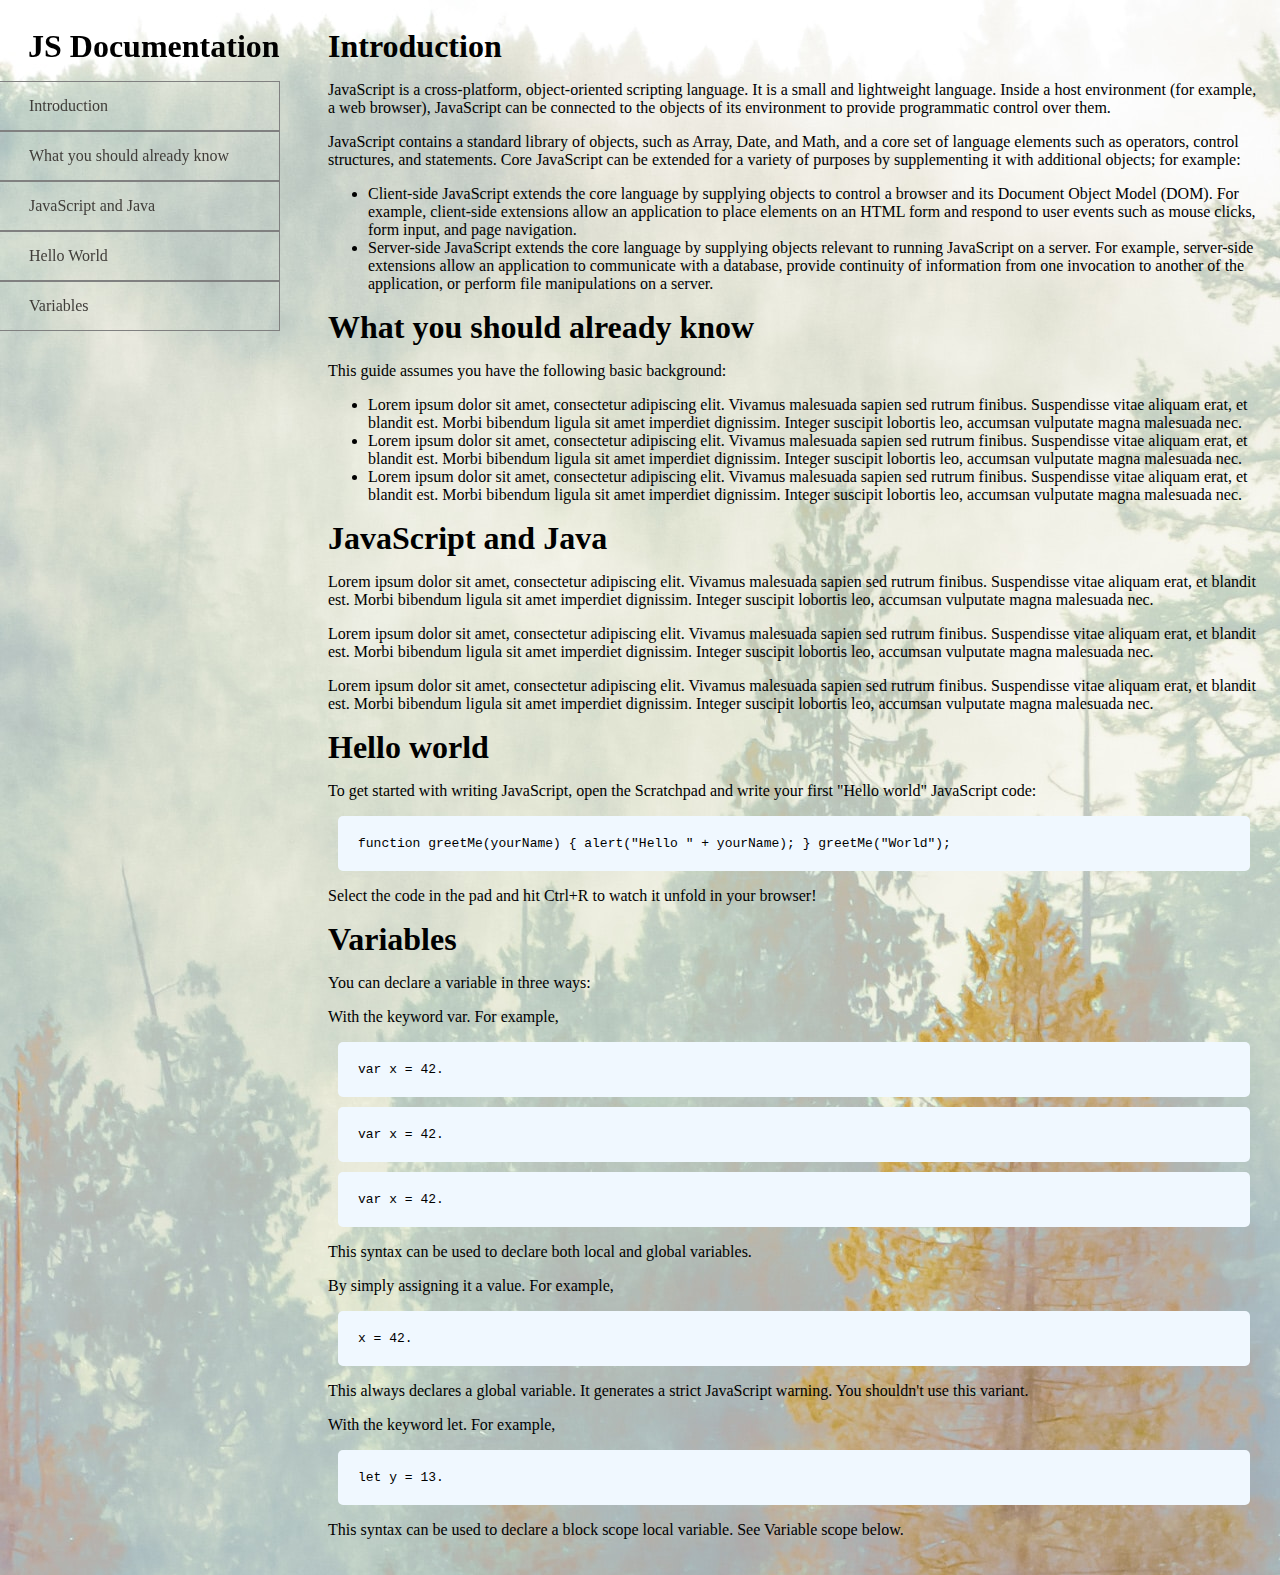
<file: js-doc.html>
<!DOCTYPE html>
<html lang="en">
  <head>
    <meta charset="UTF-8" />
    <meta name="viewport" content="width=device-width, initial-scale=1.0" />
    <link rel="stylesheet" href="js-doc.css" />
    <title>JS Documentation</title>
  </head>
  <body>
    <nav id="navbar">
      <header>JS Documentation</header>
      <ul>
        <li><a class="nav-link" href="#introduction">Introduction</a></li>
        <li>
          <a class="nav-link" href="#what_you_should_already_know"
            >What you should already know</a
          >
        </li>
        <li>
          <a class="nav-link" href="#javaScript_and_java"
            >JavaScript and Java</a
          >
        </li>
        <li><a class="nav-link" href="#hello_world">Hello World</a></li>
        <li><a class="nav-link" href="#variables">Variables</a></li>
      </ul>
    </nav>
    <main id="main-doc">
      <section class="main-section" id="introduction">
        <header>Introduction</header>
        <article>
          <p>
            JavaScript is a cross-platform, object-oriented scripting language.
            It is a small and lightweight language. Inside a host environment
            (for example, a web browser), JavaScript can be connected to the
            objects of its environment to provide programmatic control over
            them.
          </p>
          <p>
            JavaScript contains a standard library of objects, such as Array,
            Date, and Math, and a core set of language elements such as
            operators, control structures, and statements. Core JavaScript can
            be extended for a variety of purposes by supplementing it with
            additional objects; for example:
          </p>
          <ul>
            <li>
              Client-side JavaScript extends the core language by supplying
              objects to control a browser and its Document Object Model (DOM).
              For example, client-side extensions allow an application to place
              elements on an HTML form and respond to user events such as mouse
              clicks, form input, and page navigation.
            </li>
            <li>
              Server-side JavaScript extends the core language by supplying
              objects relevant to running JavaScript on a server. For example,
              server-side extensions allow an application to communicate with a
              database, provide continuity of information from one invocation to
              another of the application, or perform file manipulations on a
              server.
            </li>
          </ul>
        </article>
      </section>
      <section class="main-section" id="what_you_should_already_know">
        <header>What you should already know</header>
        <article>
          <p>This guide assumes you have the following basic background:</p>
          <ul>
            <li>
              Lorem ipsum dolor sit amet, consectetur adipiscing elit. Vivamus
              malesuada sapien sed rutrum finibus. Suspendisse vitae aliquam
              erat, et blandit est. Morbi bibendum ligula sit amet imperdiet
              dignissim. Integer suscipit lobortis leo, accumsan vulputate magna
              malesuada nec.
            </li>
            <li>
              Lorem ipsum dolor sit amet, consectetur adipiscing elit. Vivamus
              malesuada sapien sed rutrum finibus. Suspendisse vitae aliquam
              erat, et blandit est. Morbi bibendum ligula sit amet imperdiet
              dignissim. Integer suscipit lobortis leo, accumsan vulputate magna
              malesuada nec.
            </li>
            <li>
              Lorem ipsum dolor sit amet, consectetur adipiscing elit. Vivamus
              malesuada sapien sed rutrum finibus. Suspendisse vitae aliquam
              erat, et blandit est. Morbi bibendum ligula sit amet imperdiet
              dignissim. Integer suscipit lobortis leo, accumsan vulputate magna
              malesuada nec.
            </li>
          </ul>
        </article>
      </section>
      <section class="main-section" id="javaScript_and_java">
        <header>JavaScript and Java</header>
        <article>
          <p>
            Lorem ipsum dolor sit amet, consectetur adipiscing elit. Vivamus
            malesuada sapien sed rutrum finibus. Suspendisse vitae aliquam erat,
            et blandit est. Morbi bibendum ligula sit amet imperdiet dignissim.
            Integer suscipit lobortis leo, accumsan vulputate magna malesuada
            nec.
          </p>
          <p>
            Lorem ipsum dolor sit amet, consectetur adipiscing elit. Vivamus
            malesuada sapien sed rutrum finibus. Suspendisse vitae aliquam erat,
            et blandit est. Morbi bibendum ligula sit amet imperdiet dignissim.
            Integer suscipit lobortis leo, accumsan vulputate magna malesuada
            nec.
          </p>
          <p>
            Lorem ipsum dolor sit amet, consectetur adipiscing elit. Vivamus
            malesuada sapien sed rutrum finibus. Suspendisse vitae aliquam erat,
            et blandit est. Morbi bibendum ligula sit amet imperdiet dignissim.
            Integer suscipit lobortis leo, accumsan vulputate magna malesuada
            nec.
          </p>
        </article>
      </section>
      <section class="main-section" id="hello_world">
        <header>Hello world</header>
        <article>
          <p>
            To get started with writing JavaScript, open the Scratchpad and
            write your first "Hello world" JavaScript code:
          </p>
          <code>
            function greetMe(yourName) { alert("Hello " + yourName); }
            greetMe("World");
          </code>
          <p>
            Select the code in the pad and hit Ctrl+R to watch it unfold in your
            browser!
          </p>
        </article>
      </section>
      <section class="main-section" id="variables">
        <header>Variables</header>
        <article>
          <p>You can declare a variable in three ways:</p>
          <p>With the keyword var. For example,</p>
          <code> var x = 42. </code>
          <code> var x = 42. </code>
          <code> var x = 42. </code>
          <p>
            This syntax can be used to declare both local and global variables.
          </p>
          <p>By simply assigning it a value. For example,</p>
          <code> x = 42. </code>
          <p>
            This always declares a global variable. It generates a strict
            JavaScript warning. You shouldn't use this variant.
          </p>
          <p>With the keyword let. For example,</p>
          <code> let y = 13. </code>
          <p>
            This syntax can be used to declare a block scope local variable. See
            Variable scope below.
          </p>
        </article>
      </section>
    </main>
  </body>
</html>
</file>
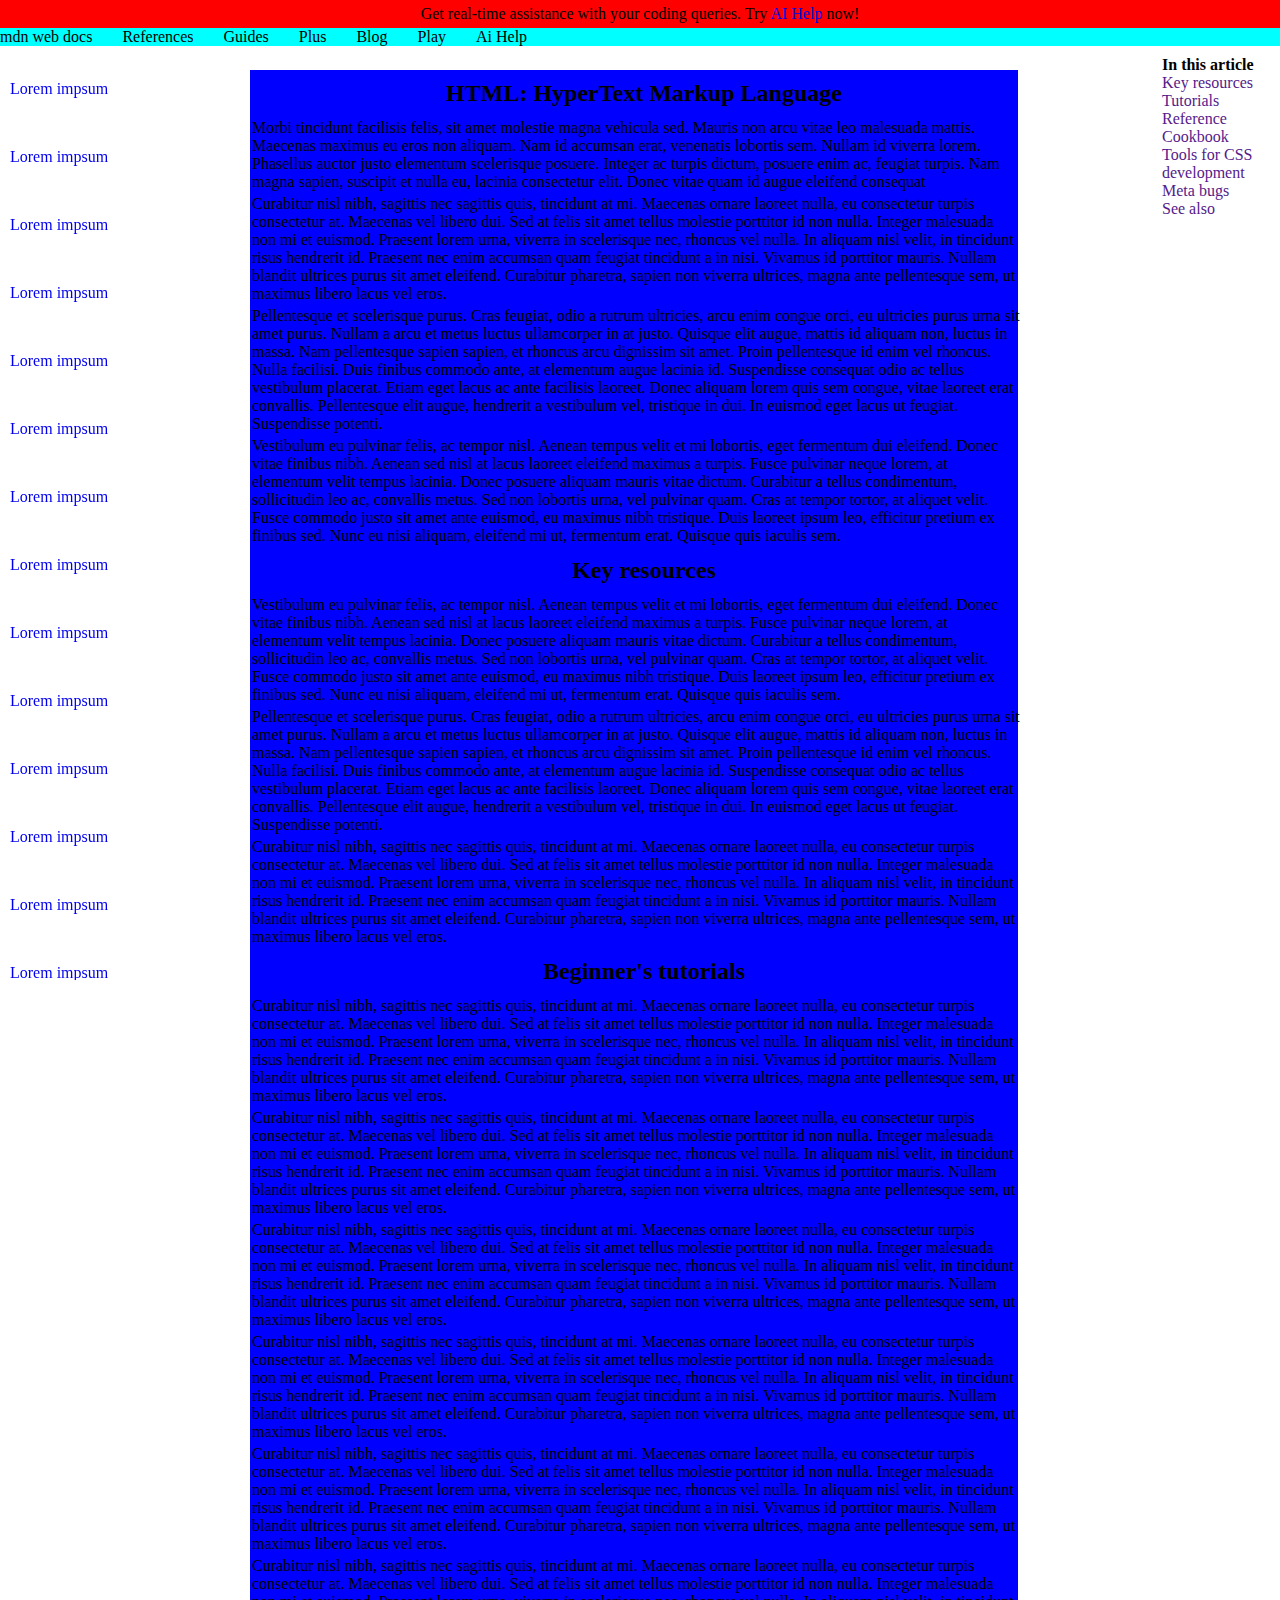
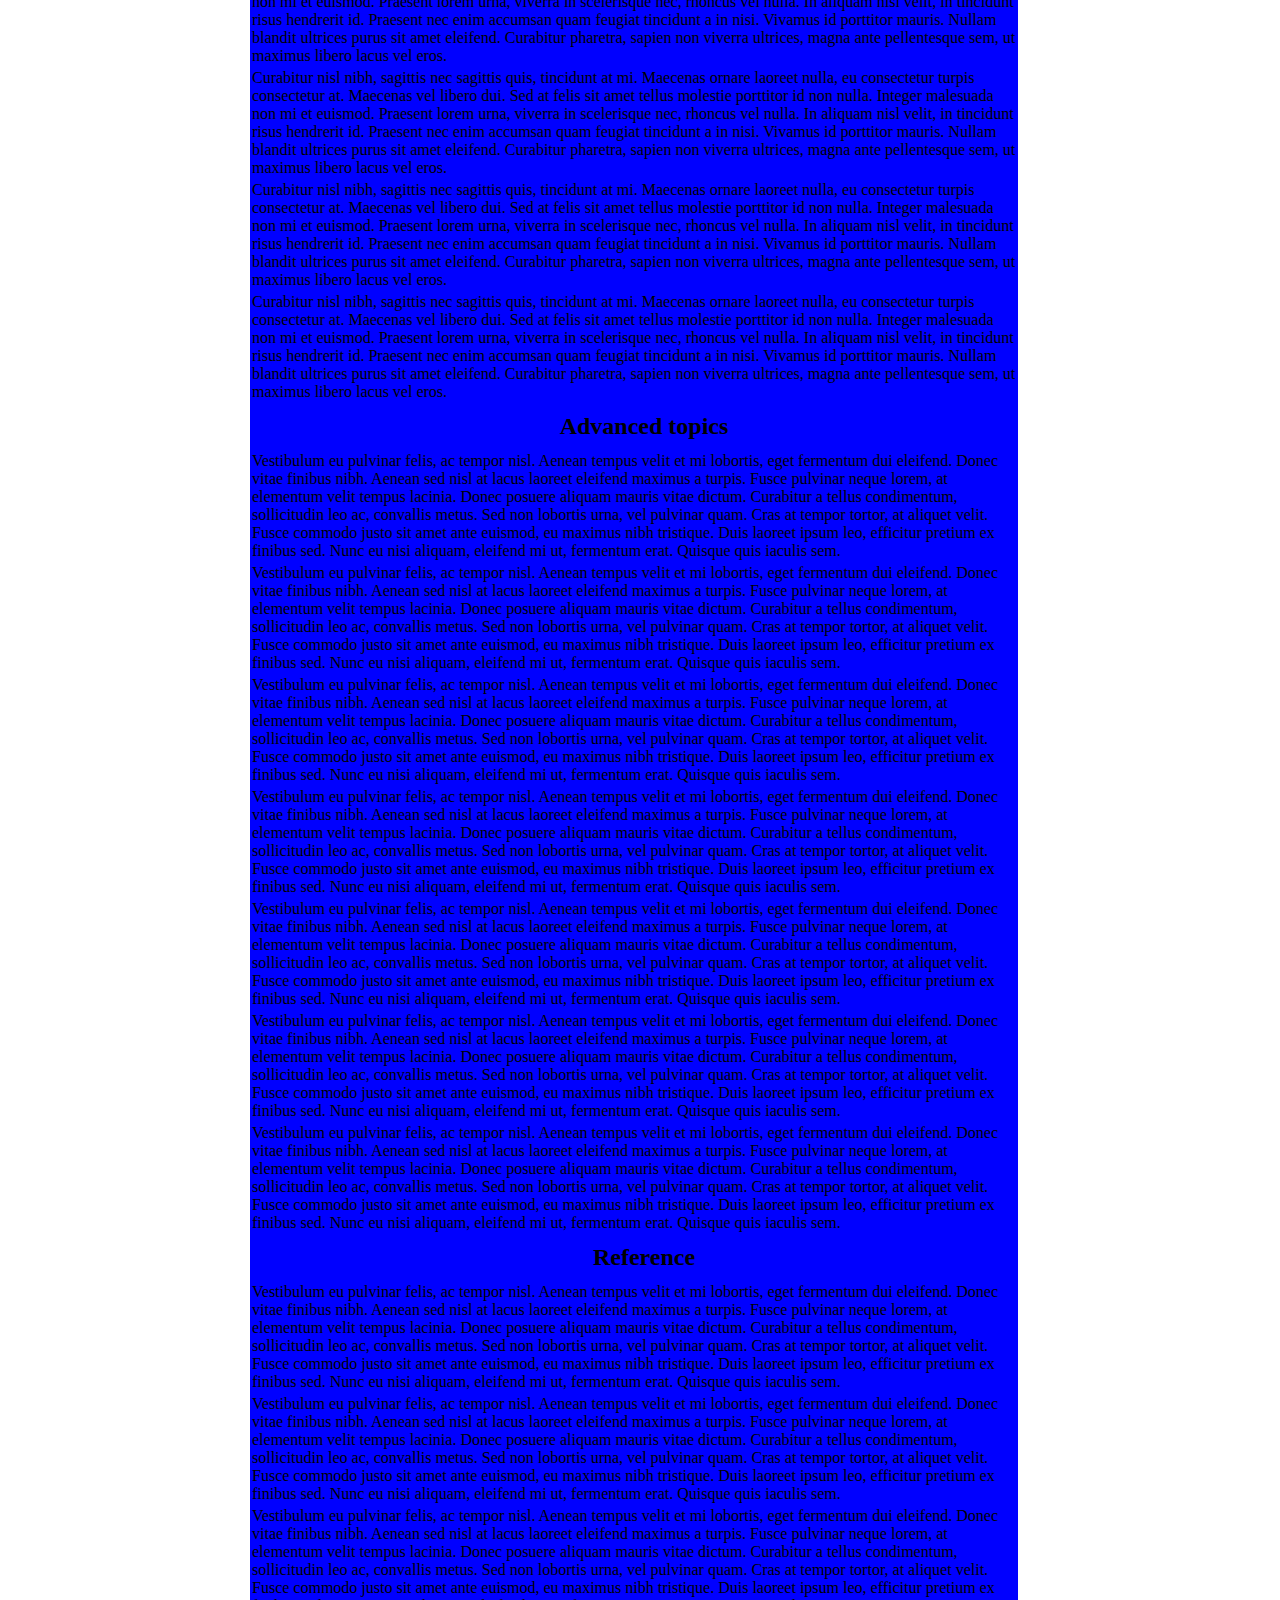
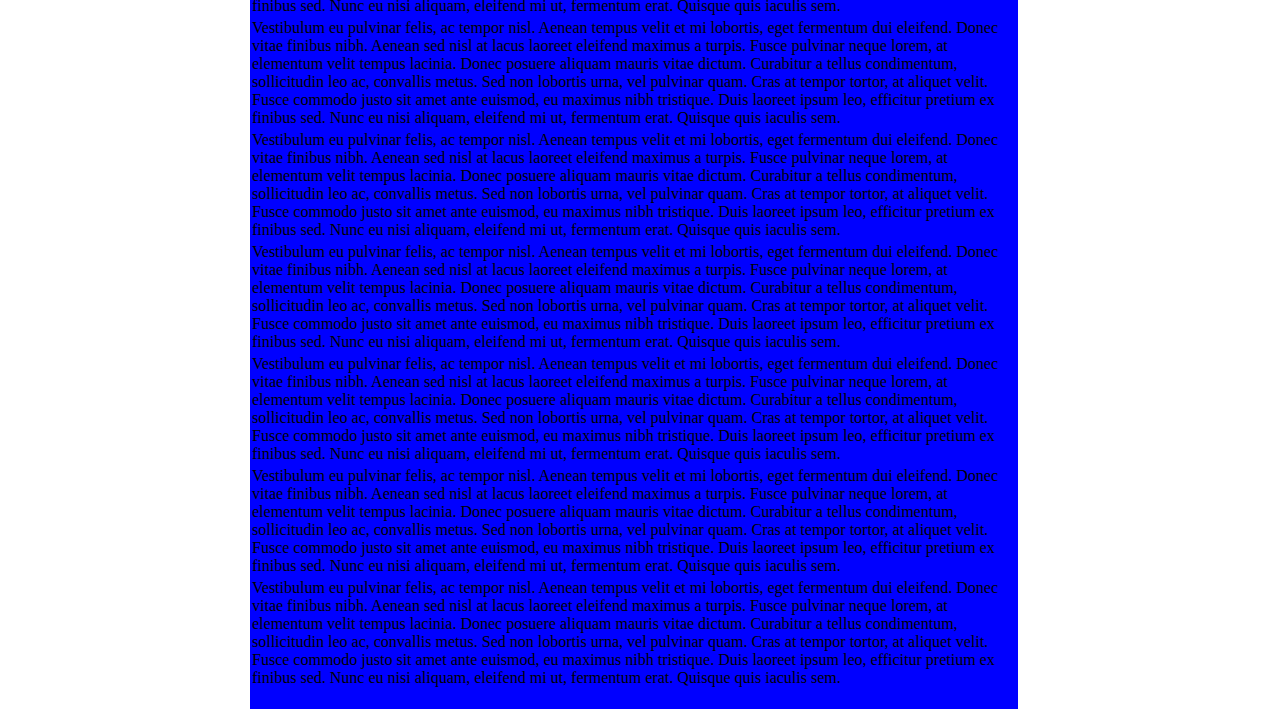
<file: lorem-clone.html>
<!DOCTYPE html>
<html lang="en">
  <head>
    <meta charset="UTF-8" />
    <meta name="viewport" content="width=device-width, initial-scale=1.0" />
    <link rel="stylesheet" href="lorem-clone.css" />
    <title>Lorem Clone</title>
  </head>
  <body>
    <!-- top container  -->

    <div class="document-top-container">
      <section class="top-container">
        <header class="top-container-header">
          Get real-time assistance with your coding queries. Try
          <a href="https://developer.mozilla.org/en-US/plus/ai-help">AI Help</a>
          now!
        </header>
      </section>
    </div>

    <!-- top nav -->
    <header>
      <nav class="main-nav">
        <div class="top-navigation-main">
          <ul>
            <li class="top-navigation-main-items">mdn web docs</li>
            <li class="top-navigation-main-items">References</li>
            <li class="top-navigation-main-items">Guides</li>
            <li class="top-navigation-main-items">Plus</li>
            <li class="top-navigation-main-items">Blog</li>
            <li class="top-navigation-main-items">Play</li>
            <li class="top-navigation-main-items">Ai Help</li>
          </ul>
        </div>
      </nav>
    </header>

    <!-- left nav bar -->
    <aside>
      <nav class="left-nav">
        <div class="left-nav-content">
          <ol>
            <li class="left-nav-main-items"><a href="#">Lorem impsum</a></li>
            <li class="left-nav-main-items"><a href="#">Lorem impsum</a></li>
            <li class="left-nav-main-items"><a href="#">Lorem impsum</a></li>
            <li class="left-nav-main-items"><a href="#">Lorem impsum</a></li>
            <li class="left-nav-main-items"><a href="#">Lorem impsum</a></li>
            <li class="left-nav-main-items"><a href="#">Lorem impsum</a></li>
            <li class="left-nav-main-items"><a href="#">Lorem impsum</a></li>
            <li class="left-nav-main-items"><a href="#">Lorem impsum</a></li>
            <li class="left-nav-main-items"><a href="#">Lorem impsum</a></li>
            <li class="left-nav-main-items"><a href="#">Lorem impsum</a></li>
            <li class="left-nav-main-items"><a href="#">Lorem impsum</a></li>
            <li class="left-nav-main-items"><a href="#">Lorem impsum</a></li>
            <li class="left-nav-main-items"><a href="#">Lorem impsum</a></li>
            <li class="left-nav-main-items"><a href="#">Lorem impsum</a></li>
            <li class="left-nav-main-items"><a href="#">Lorem impsum</a></li>
            <li class="left-nav-main-items"><a href="#">Lorem impsum</a></li>
            <li class="left-nav-main-items"><a href="#">Lorem impsum</a></li>
            <li class="left-nav-main-items"><a href="#">Lorem impsum</a></li>
            <li class="left-nav-main-items"><a href="#">Lorem impsum</a></li>
            <li class="left-nav-main-items"><a href="#">Lorem impsum</a></li>
            <li class="left-nav-main-items"><a href="#">Lorem impsum</a></li>
            <li class="left-nav-main-items"><a href="#">Lorem impsum</a></li>
            <li class="left-nav-main-items"><a href="#">Lorem impsum</a></li>
            <li class="left-nav-main-items"><a href="#">Lorem impsum</a></li>
            <li class="left-nav-main-items"><a href="#">Lorem impsum</a></li>
            <li class="left-nav-main-items"><a href="#">Lorem impsum</a></li>
            <li class="left-nav-main-items"><a href="#">Lorem impsum</a></li>
            <li class="left-nav-main-items"><a href="#">Lorem impsum</a></li>
            <li class="left-nav-main-items"><a href="#">Lorem impsum</a></li>
            <li class="left-nav-main-items"><a href="#">Lorem impsum</a></li>
            <li class="left-nav-main-items"><a href="#">Lorem impsum</a></li>
            <li class="left-nav-main-items"><a href="#">Lorem impsum</a></li>
            <li class="left-nav-main-items"><a href="#">Lorem impsum</a></li>
            <li class="left-nav-main-items"><a href="#">Lorem impsum</a></li>
            <li class="left-nav-main-items"><a href="#">Lorem impsum</a></li>
            <li class="left-nav-main-items"><a href="#">Lorem impsum</a></li>
          </ol>
        </div>
      </nav>
    </aside>

<!-- right-nav -->

<nav class="right-nav">
  <div class="right-nav-content">
    <header class="right-nav-header">
      <h4>In this article</h4>
    </header>
    <ol>
      <li class="right-nav-main-items"><a href="">Key resources</a></li>
      <li class="right-nav-main-items"><a href="">Tutorials</a></li>
      <li class="right-nav-main-items"><a href="">Reference</a></li>
      <li class="right-nav-main-items"><a href="">Cookbook</a></li>
      <li class="right-nav-main-items">
        <a href="">Tools for CSS development</a>
      </li>
      <li class="right-nav-main-items"><a href="">Meta bugs</a></li>
      <li class="right-nav-main-items"><a href="">See also</a></li>
    </ol>
  </div>
</nav>



    <!-- main content  -->
    <main id="main-doc-flex">
      <section class="main-section">
        <header>
          <h2>HTML: HyperText Markup Language</h2>
        </header>
        <p>
          Morbi tincidunt facilisis felis, sit amet molestie magna vehicula sed.
          Mauris non arcu vitae leo malesuada mattis. Maecenas maximus eu eros
          non aliquam. Nam id accumsan erat, venenatis lobortis sem. Nullam id
          viverra lorem. Phasellus auctor justo elementum scelerisque posuere.
          Integer ac turpis dictum, posuere enim ac, feugiat turpis. Nam magna
          sapien, suscipit et nulla eu, lacinia consectetur elit. Donec vitae
          quam id augue eleifend consequat
        </p>
        <p>
          Curabitur nisl nibh, sagittis nec sagittis quis, tincidunt at mi.
          Maecenas ornare laoreet nulla, eu consectetur turpis consectetur at.
          Maecenas vel libero dui. Sed at felis sit amet tellus molestie
          porttitor id non nulla. Integer malesuada non mi et euismod. Praesent
          lorem urna, viverra in scelerisque nec, rhoncus vel nulla. In aliquam
          nisl velit, in tincidunt risus hendrerit id. Praesent nec enim
          accumsan quam feugiat tincidunt a in nisi. Vivamus id porttitor
          mauris. Nullam blandit ultrices purus sit amet eleifend. Curabitur
          pharetra, sapien non viverra ultrices, magna ante pellentesque sem, ut
          maximus libero lacus vel eros.
        </p>
        <p>
          Pellentesque et scelerisque purus. Cras feugiat, odio a rutrum
          ultricies, arcu enim congue orci, eu ultricies purus urna sit amet
          purus. Nullam a arcu et metus luctus ullamcorper in at justo. Quisque
          elit augue, mattis id aliquam non, luctus in massa. Nam pellentesque
          sapien sapien, et rhoncus arcu dignissim sit amet. Proin pellentesque
          id enim vel rhoncus. Nulla facilisi. Duis finibus commodo ante, at
          elementum augue lacinia id. Suspendisse consequat odio ac tellus
          vestibulum placerat. Etiam eget lacus ac ante facilisis laoreet. Donec
          aliquam lorem quis sem congue, vitae laoreet erat convallis.
          Pellentesque elit augue, hendrerit a vestibulum vel, tristique in dui.
          In euismod eget lacus ut feugiat. Suspendisse potenti.
        </p>
        <p>
          Vestibulum eu pulvinar felis, ac tempor nisl. Aenean tempus velit et
          mi lobortis, eget fermentum dui eleifend. Donec vitae finibus nibh.
          Aenean sed nisl at lacus laoreet eleifend maximus a turpis. Fusce
          pulvinar neque lorem, at elementum velit tempus lacinia. Donec posuere
          aliquam mauris vitae dictum. Curabitur a tellus condimentum,
          sollicitudin leo ac, convallis metus. Sed non lobortis urna, vel
          pulvinar quam. Cras at tempor tortor, at aliquet velit. Fusce commodo
          justo sit amet ante euismod, eu maximus nibh tristique. Duis laoreet
          ipsum leo, efficitur pretium ex finibus sed. Nunc eu nisi aliquam,
          eleifend mi ut, fermentum erat. Quisque quis iaculis sem.
        </p>
      </section>
      <section class="main-section">
        <header>
          <h2>Key resources</h2>
        </header>
        <p>
          Vestibulum eu pulvinar felis, ac tempor nisl. Aenean tempus velit et
          mi lobortis, eget fermentum dui eleifend. Donec vitae finibus nibh.
          Aenean sed nisl at lacus laoreet eleifend maximus a turpis. Fusce
          pulvinar neque lorem, at elementum velit tempus lacinia. Donec posuere
          aliquam mauris vitae dictum. Curabitur a tellus condimentum,
          sollicitudin leo ac, convallis metus. Sed non lobortis urna, vel
          pulvinar quam. Cras at tempor tortor, at aliquet velit. Fusce commodo
          justo sit amet ante euismod, eu maximus nibh tristique. Duis laoreet
          ipsum leo, efficitur pretium ex finibus sed. Nunc eu nisi aliquam,
          eleifend mi ut, fermentum erat. Quisque quis iaculis sem.
        </p>
        <p>
          Pellentesque et scelerisque purus. Cras feugiat, odio a rutrum
          ultricies, arcu enim congue orci, eu ultricies purus urna sit amet
          purus. Nullam a arcu et metus luctus ullamcorper in at justo. Quisque
          elit augue, mattis id aliquam non, luctus in massa. Nam pellentesque
          sapien sapien, et rhoncus arcu dignissim sit amet. Proin pellentesque
          id enim vel rhoncus. Nulla facilisi. Duis finibus commodo ante, at
          elementum augue lacinia id. Suspendisse consequat odio ac tellus
          vestibulum placerat. Etiam eget lacus ac ante facilisis laoreet. Donec
          aliquam lorem quis sem congue, vitae laoreet erat convallis.
          Pellentesque elit augue, hendrerit a vestibulum vel, tristique in dui.
          In euismod eget lacus ut feugiat. Suspendisse potenti.
        </p>
        <p>
          Curabitur nisl nibh, sagittis nec sagittis quis, tincidunt at mi.
          Maecenas ornare laoreet nulla, eu consectetur turpis consectetur at.
          Maecenas vel libero dui. Sed at felis sit amet tellus molestie
          porttitor id non nulla. Integer malesuada non mi et euismod. Praesent
          lorem urna, viverra in scelerisque nec, rhoncus vel nulla. In aliquam
          nisl velit, in tincidunt risus hendrerit id. Praesent nec enim
          accumsan quam feugiat tincidunt a in nisi. Vivamus id porttitor
          mauris. Nullam blandit ultrices purus sit amet eleifend. Curabitur
          pharetra, sapien non viverra ultrices, magna ante pellentesque sem, ut
          maximus libero lacus vel eros.
        </p>
      </section>
      <section class="main-section">
        <header>
          <h2>Beginner's tutorials</h2>
        </header>
        <p>
          Curabitur nisl nibh, sagittis nec sagittis quis, tincidunt at mi.
          Maecenas ornare laoreet nulla, eu consectetur turpis consectetur at.
          Maecenas vel libero dui. Sed at felis sit amet tellus molestie
          porttitor id non nulla. Integer malesuada non mi et euismod. Praesent
          lorem urna, viverra in scelerisque nec, rhoncus vel nulla. In aliquam
          nisl velit, in tincidunt risus hendrerit id. Praesent nec enim
          accumsan quam feugiat tincidunt a in nisi. Vivamus id porttitor
          mauris. Nullam blandit ultrices purus sit amet eleifend. Curabitur
          pharetra, sapien non viverra ultrices, magna ante pellentesque sem, ut
          maximus libero lacus vel eros.
        </p>
        <p>
          Curabitur nisl nibh, sagittis nec sagittis quis, tincidunt at mi.
          Maecenas ornare laoreet nulla, eu consectetur turpis consectetur at.
          Maecenas vel libero dui. Sed at felis sit amet tellus molestie
          porttitor id non nulla. Integer malesuada non mi et euismod. Praesent
          lorem urna, viverra in scelerisque nec, rhoncus vel nulla. In aliquam
          nisl velit, in tincidunt risus hendrerit id. Praesent nec enim
          accumsan quam feugiat tincidunt a in nisi. Vivamus id porttitor
          mauris. Nullam blandit ultrices purus sit amet eleifend. Curabitur
          pharetra, sapien non viverra ultrices, magna ante pellentesque sem, ut
          maximus libero lacus vel eros.
        </p>
        <p>
          Curabitur nisl nibh, sagittis nec sagittis quis, tincidunt at mi.
          Maecenas ornare laoreet nulla, eu consectetur turpis consectetur at.
          Maecenas vel libero dui. Sed at felis sit amet tellus molestie
          porttitor id non nulla. Integer malesuada non mi et euismod. Praesent
          lorem urna, viverra in scelerisque nec, rhoncus vel nulla. In aliquam
          nisl velit, in tincidunt risus hendrerit id. Praesent nec enim
          accumsan quam feugiat tincidunt a in nisi. Vivamus id porttitor
          mauris. Nullam blandit ultrices purus sit amet eleifend. Curabitur
          pharetra, sapien non viverra ultrices, magna ante pellentesque sem, ut
          maximus libero lacus vel eros.
        </p>
        <p>
          Curabitur nisl nibh, sagittis nec sagittis quis, tincidunt at mi.
          Maecenas ornare laoreet nulla, eu consectetur turpis consectetur at.
          Maecenas vel libero dui. Sed at felis sit amet tellus molestie
          porttitor id non nulla. Integer malesuada non mi et euismod. Praesent
          lorem urna, viverra in scelerisque nec, rhoncus vel nulla. In aliquam
          nisl velit, in tincidunt risus hendrerit id. Praesent nec enim
          accumsan quam feugiat tincidunt a in nisi. Vivamus id porttitor
          mauris. Nullam blandit ultrices purus sit amet eleifend. Curabitur
          pharetra, sapien non viverra ultrices, magna ante pellentesque sem, ut
          maximus libero lacus vel eros.
        </p>
        <p>
          Curabitur nisl nibh, sagittis nec sagittis quis, tincidunt at mi.
          Maecenas ornare laoreet nulla, eu consectetur turpis consectetur at.
          Maecenas vel libero dui. Sed at felis sit amet tellus molestie
          porttitor id non nulla. Integer malesuada non mi et euismod. Praesent
          lorem urna, viverra in scelerisque nec, rhoncus vel nulla. In aliquam
          nisl velit, in tincidunt risus hendrerit id. Praesent nec enim
          accumsan quam feugiat tincidunt a in nisi. Vivamus id porttitor
          mauris. Nullam blandit ultrices purus sit amet eleifend. Curabitur
          pharetra, sapien non viverra ultrices, magna ante pellentesque sem, ut
          maximus libero lacus vel eros.
        </p>
        <p>
          Curabitur nisl nibh, sagittis nec sagittis quis, tincidunt at mi.
          Maecenas ornare laoreet nulla, eu consectetur turpis consectetur at.
          Maecenas vel libero dui. Sed at felis sit amet tellus molestie
          porttitor id non nulla. Integer malesuada non mi et euismod. Praesent
          lorem urna, viverra in scelerisque nec, rhoncus vel nulla. In aliquam
          nisl velit, in tincidunt risus hendrerit id. Praesent nec enim
          accumsan quam feugiat tincidunt a in nisi. Vivamus id porttitor
          mauris. Nullam blandit ultrices purus sit amet eleifend. Curabitur
          pharetra, sapien non viverra ultrices, magna ante pellentesque sem, ut
          maximus libero lacus vel eros.
        </p>
        <p>
          Curabitur nisl nibh, sagittis nec sagittis quis, tincidunt at mi.
          Maecenas ornare laoreet nulla, eu consectetur turpis consectetur at.
          Maecenas vel libero dui. Sed at felis sit amet tellus molestie
          porttitor id non nulla. Integer malesuada non mi et euismod. Praesent
          lorem urna, viverra in scelerisque nec, rhoncus vel nulla. In aliquam
          nisl velit, in tincidunt risus hendrerit id. Praesent nec enim
          accumsan quam feugiat tincidunt a in nisi. Vivamus id porttitor
          mauris. Nullam blandit ultrices purus sit amet eleifend. Curabitur
          pharetra, sapien non viverra ultrices, magna ante pellentesque sem, ut
          maximus libero lacus vel eros.
        </p>
        <p>
          Curabitur nisl nibh, sagittis nec sagittis quis, tincidunt at mi.
          Maecenas ornare laoreet nulla, eu consectetur turpis consectetur at.
          Maecenas vel libero dui. Sed at felis sit amet tellus molestie
          porttitor id non nulla. Integer malesuada non mi et euismod. Praesent
          lorem urna, viverra in scelerisque nec, rhoncus vel nulla. In aliquam
          nisl velit, in tincidunt risus hendrerit id. Praesent nec enim
          accumsan quam feugiat tincidunt a in nisi. Vivamus id porttitor
          mauris. Nullam blandit ultrices purus sit amet eleifend. Curabitur
          pharetra, sapien non viverra ultrices, magna ante pellentesque sem, ut
          maximus libero lacus vel eros.
        </p>
        <p>
          Curabitur nisl nibh, sagittis nec sagittis quis, tincidunt at mi.
          Maecenas ornare laoreet nulla, eu consectetur turpis consectetur at.
          Maecenas vel libero dui. Sed at felis sit amet tellus molestie
          porttitor id non nulla. Integer malesuada non mi et euismod. Praesent
          lorem urna, viverra in scelerisque nec, rhoncus vel nulla. In aliquam
          nisl velit, in tincidunt risus hendrerit id. Praesent nec enim
          accumsan quam feugiat tincidunt a in nisi. Vivamus id porttitor
          mauris. Nullam blandit ultrices purus sit amet eleifend. Curabitur
          pharetra, sapien non viverra ultrices, magna ante pellentesque sem, ut
          maximus libero lacus vel eros.
        </p>
      </section>
      <section class="main-section">
        <header>
          <h2>Advanced topics</h2>
        </header>
        <p>
          Vestibulum eu pulvinar felis, ac tempor nisl. Aenean tempus velit et
          mi lobortis, eget fermentum dui eleifend. Donec vitae finibus nibh.
          Aenean sed nisl at lacus laoreet eleifend maximus a turpis. Fusce
          pulvinar neque lorem, at elementum velit tempus lacinia. Donec posuere
          aliquam mauris vitae dictum. Curabitur a tellus condimentum,
          sollicitudin leo ac, convallis metus. Sed non lobortis urna, vel
          pulvinar quam. Cras at tempor tortor, at aliquet velit. Fusce commodo
          justo sit amet ante euismod, eu maximus nibh tristique. Duis laoreet
          ipsum leo, efficitur pretium ex finibus sed. Nunc eu nisi aliquam,
          eleifend mi ut, fermentum erat. Quisque quis iaculis sem.
        </p>
        <p>
          Vestibulum eu pulvinar felis, ac tempor nisl. Aenean tempus velit et
          mi lobortis, eget fermentum dui eleifend. Donec vitae finibus nibh.
          Aenean sed nisl at lacus laoreet eleifend maximus a turpis. Fusce
          pulvinar neque lorem, at elementum velit tempus lacinia. Donec posuere
          aliquam mauris vitae dictum. Curabitur a tellus condimentum,
          sollicitudin leo ac, convallis metus. Sed non lobortis urna, vel
          pulvinar quam. Cras at tempor tortor, at aliquet velit. Fusce commodo
          justo sit amet ante euismod, eu maximus nibh tristique. Duis laoreet
          ipsum leo, efficitur pretium ex finibus sed. Nunc eu nisi aliquam,
          eleifend mi ut, fermentum erat. Quisque quis iaculis sem.
        </p>
        <p>
          Vestibulum eu pulvinar felis, ac tempor nisl. Aenean tempus velit et
          mi lobortis, eget fermentum dui eleifend. Donec vitae finibus nibh.
          Aenean sed nisl at lacus laoreet eleifend maximus a turpis. Fusce
          pulvinar neque lorem, at elementum velit tempus lacinia. Donec posuere
          aliquam mauris vitae dictum. Curabitur a tellus condimentum,
          sollicitudin leo ac, convallis metus. Sed non lobortis urna, vel
          pulvinar quam. Cras at tempor tortor, at aliquet velit. Fusce commodo
          justo sit amet ante euismod, eu maximus nibh tristique. Duis laoreet
          ipsum leo, efficitur pretium ex finibus sed. Nunc eu nisi aliquam,
          eleifend mi ut, fermentum erat. Quisque quis iaculis sem.
        </p>
        <p>
          Vestibulum eu pulvinar felis, ac tempor nisl. Aenean tempus velit et
          mi lobortis, eget fermentum dui eleifend. Donec vitae finibus nibh.
          Aenean sed nisl at lacus laoreet eleifend maximus a turpis. Fusce
          pulvinar neque lorem, at elementum velit tempus lacinia. Donec posuere
          aliquam mauris vitae dictum. Curabitur a tellus condimentum,
          sollicitudin leo ac, convallis metus. Sed non lobortis urna, vel
          pulvinar quam. Cras at tempor tortor, at aliquet velit. Fusce commodo
          justo sit amet ante euismod, eu maximus nibh tristique. Duis laoreet
          ipsum leo, efficitur pretium ex finibus sed. Nunc eu nisi aliquam,
          eleifend mi ut, fermentum erat. Quisque quis iaculis sem.
        </p>
        <p>
          Vestibulum eu pulvinar felis, ac tempor nisl. Aenean tempus velit et
          mi lobortis, eget fermentum dui eleifend. Donec vitae finibus nibh.
          Aenean sed nisl at lacus laoreet eleifend maximus a turpis. Fusce
          pulvinar neque lorem, at elementum velit tempus lacinia. Donec posuere
          aliquam mauris vitae dictum. Curabitur a tellus condimentum,
          sollicitudin leo ac, convallis metus. Sed non lobortis urna, vel
          pulvinar quam. Cras at tempor tortor, at aliquet velit. Fusce commodo
          justo sit amet ante euismod, eu maximus nibh tristique. Duis laoreet
          ipsum leo, efficitur pretium ex finibus sed. Nunc eu nisi aliquam,
          eleifend mi ut, fermentum erat. Quisque quis iaculis sem.
        </p>
        <p>
          Vestibulum eu pulvinar felis, ac tempor nisl. Aenean tempus velit et
          mi lobortis, eget fermentum dui eleifend. Donec vitae finibus nibh.
          Aenean sed nisl at lacus laoreet eleifend maximus a turpis. Fusce
          pulvinar neque lorem, at elementum velit tempus lacinia. Donec posuere
          aliquam mauris vitae dictum. Curabitur a tellus condimentum,
          sollicitudin leo ac, convallis metus. Sed non lobortis urna, vel
          pulvinar quam. Cras at tempor tortor, at aliquet velit. Fusce commodo
          justo sit amet ante euismod, eu maximus nibh tristique. Duis laoreet
          ipsum leo, efficitur pretium ex finibus sed. Nunc eu nisi aliquam,
          eleifend mi ut, fermentum erat. Quisque quis iaculis sem.
        </p>
        <p>
          Vestibulum eu pulvinar felis, ac tempor nisl. Aenean tempus velit et
          mi lobortis, eget fermentum dui eleifend. Donec vitae finibus nibh.
          Aenean sed nisl at lacus laoreet eleifend maximus a turpis. Fusce
          pulvinar neque lorem, at elementum velit tempus lacinia. Donec posuere
          aliquam mauris vitae dictum. Curabitur a tellus condimentum,
          sollicitudin leo ac, convallis metus. Sed non lobortis urna, vel
          pulvinar quam. Cras at tempor tortor, at aliquet velit. Fusce commodo
          justo sit amet ante euismod, eu maximus nibh tristique. Duis laoreet
          ipsum leo, efficitur pretium ex finibus sed. Nunc eu nisi aliquam,
          eleifend mi ut, fermentum erat. Quisque quis iaculis sem.
        </p>
      </section>
      <section class="main-section">
        <header>
          <h2>Reference</h2>
        </header>
        <p>
          Vestibulum eu pulvinar felis, ac tempor nisl. Aenean tempus velit et
          mi lobortis, eget fermentum dui eleifend. Donec vitae finibus nibh.
          Aenean sed nisl at lacus laoreet eleifend maximus a turpis. Fusce
          pulvinar neque lorem, at elementum velit tempus lacinia. Donec posuere
          aliquam mauris vitae dictum. Curabitur a tellus condimentum,
          sollicitudin leo ac, convallis metus. Sed non lobortis urna, vel
          pulvinar quam. Cras at tempor tortor, at aliquet velit. Fusce commodo
          justo sit amet ante euismod, eu maximus nibh tristique. Duis laoreet
          ipsum leo, efficitur pretium ex finibus sed. Nunc eu nisi aliquam,
          eleifend mi ut, fermentum erat. Quisque quis iaculis sem.
        </p>
        <p>
          Vestibulum eu pulvinar felis, ac tempor nisl. Aenean tempus velit et
          mi lobortis, eget fermentum dui eleifend. Donec vitae finibus nibh.
          Aenean sed nisl at lacus laoreet eleifend maximus a turpis. Fusce
          pulvinar neque lorem, at elementum velit tempus lacinia. Donec posuere
          aliquam mauris vitae dictum. Curabitur a tellus condimentum,
          sollicitudin leo ac, convallis metus. Sed non lobortis urna, vel
          pulvinar quam. Cras at tempor tortor, at aliquet velit. Fusce commodo
          justo sit amet ante euismod, eu maximus nibh tristique. Duis laoreet
          ipsum leo, efficitur pretium ex finibus sed. Nunc eu nisi aliquam,
          eleifend mi ut, fermentum erat. Quisque quis iaculis sem.
        </p>
        <p>
          Vestibulum eu pulvinar felis, ac tempor nisl. Aenean tempus velit et
          mi lobortis, eget fermentum dui eleifend. Donec vitae finibus nibh.
          Aenean sed nisl at lacus laoreet eleifend maximus a turpis. Fusce
          pulvinar neque lorem, at elementum velit tempus lacinia. Donec posuere
          aliquam mauris vitae dictum. Curabitur a tellus condimentum,
          sollicitudin leo ac, convallis metus. Sed non lobortis urna, vel
          pulvinar quam. Cras at tempor tortor, at aliquet velit. Fusce commodo
          justo sit amet ante euismod, eu maximus nibh tristique. Duis laoreet
          ipsum leo, efficitur pretium ex finibus sed. Nunc eu nisi aliquam,
          eleifend mi ut, fermentum erat. Quisque quis iaculis sem.
        </p>
        <p>
          Vestibulum eu pulvinar felis, ac tempor nisl. Aenean tempus velit et
          mi lobortis, eget fermentum dui eleifend. Donec vitae finibus nibh.
          Aenean sed nisl at lacus laoreet eleifend maximus a turpis. Fusce
          pulvinar neque lorem, at elementum velit tempus lacinia. Donec posuere
          aliquam mauris vitae dictum. Curabitur a tellus condimentum,
          sollicitudin leo ac, convallis metus. Sed non lobortis urna, vel
          pulvinar quam. Cras at tempor tortor, at aliquet velit. Fusce commodo
          justo sit amet ante euismod, eu maximus nibh tristique. Duis laoreet
          ipsum leo, efficitur pretium ex finibus sed. Nunc eu nisi aliquam,
          eleifend mi ut, fermentum erat. Quisque quis iaculis sem.
        </p>
        <p>
          Vestibulum eu pulvinar felis, ac tempor nisl. Aenean tempus velit et
          mi lobortis, eget fermentum dui eleifend. Donec vitae finibus nibh.
          Aenean sed nisl at lacus laoreet eleifend maximus a turpis. Fusce
          pulvinar neque lorem, at elementum velit tempus lacinia. Donec posuere
          aliquam mauris vitae dictum. Curabitur a tellus condimentum,
          sollicitudin leo ac, convallis metus. Sed non lobortis urna, vel
          pulvinar quam. Cras at tempor tortor, at aliquet velit. Fusce commodo
          justo sit amet ante euismod, eu maximus nibh tristique. Duis laoreet
          ipsum leo, efficitur pretium ex finibus sed. Nunc eu nisi aliquam,
          eleifend mi ut, fermentum erat. Quisque quis iaculis sem.
        </p>
        <p>
          Vestibulum eu pulvinar felis, ac tempor nisl. Aenean tempus velit et
          mi lobortis, eget fermentum dui eleifend. Donec vitae finibus nibh.
          Aenean sed nisl at lacus laoreet eleifend maximus a turpis. Fusce
          pulvinar neque lorem, at elementum velit tempus lacinia. Donec posuere
          aliquam mauris vitae dictum. Curabitur a tellus condimentum,
          sollicitudin leo ac, convallis metus. Sed non lobortis urna, vel
          pulvinar quam. Cras at tempor tortor, at aliquet velit. Fusce commodo
          justo sit amet ante euismod, eu maximus nibh tristique. Duis laoreet
          ipsum leo, efficitur pretium ex finibus sed. Nunc eu nisi aliquam,
          eleifend mi ut, fermentum erat. Quisque quis iaculis sem.
        </p>
        <p>
          Vestibulum eu pulvinar felis, ac tempor nisl. Aenean tempus velit et
          mi lobortis, eget fermentum dui eleifend. Donec vitae finibus nibh.
          Aenean sed nisl at lacus laoreet eleifend maximus a turpis. Fusce
          pulvinar neque lorem, at elementum velit tempus lacinia. Donec posuere
          aliquam mauris vitae dictum. Curabitur a tellus condimentum,
          sollicitudin leo ac, convallis metus. Sed non lobortis urna, vel
          pulvinar quam. Cras at tempor tortor, at aliquet velit. Fusce commodo
          justo sit amet ante euismod, eu maximus nibh tristique. Duis laoreet
          ipsum leo, efficitur pretium ex finibus sed. Nunc eu nisi aliquam,
          eleifend mi ut, fermentum erat. Quisque quis iaculis sem.
        </p>
        <p>
          Vestibulum eu pulvinar felis, ac tempor nisl. Aenean tempus velit et
          mi lobortis, eget fermentum dui eleifend. Donec vitae finibus nibh.
          Aenean sed nisl at lacus laoreet eleifend maximus a turpis. Fusce
          pulvinar neque lorem, at elementum velit tempus lacinia. Donec posuere
          aliquam mauris vitae dictum. Curabitur a tellus condimentum,
          sollicitudin leo ac, convallis metus. Sed non lobortis urna, vel
          pulvinar quam. Cras at tempor tortor, at aliquet velit. Fusce commodo
          justo sit amet ante euismod, eu maximus nibh tristique. Duis laoreet
          ipsum leo, efficitur pretium ex finibus sed. Nunc eu nisi aliquam,
          eleifend mi ut, fermentum erat. Quisque quis iaculis sem.
        </p>
        <p>
          Vestibulum eu pulvinar felis, ac tempor nisl. Aenean tempus velit et
          mi lobortis, eget fermentum dui eleifend. Donec vitae finibus nibh.
          Aenean sed nisl at lacus laoreet eleifend maximus a turpis. Fusce
          pulvinar neque lorem, at elementum velit tempus lacinia. Donec posuere
          aliquam mauris vitae dictum. Curabitur a tellus condimentum,
          sollicitudin leo ac, convallis metus. Sed non lobortis urna, vel
          pulvinar quam. Cras at tempor tortor, at aliquet velit. Fusce commodo
          justo sit amet ante euismod, eu maximus nibh tristique. Duis laoreet
          ipsum leo, efficitur pretium ex finibus sed. Nunc eu nisi aliquam,
          eleifend mi ut, fermentum erat. Quisque quis iaculis sem.
        </p>
      </section>
      <section class="main-section">
        <header>
          <h2></h2>
        </header>
      </section>
    </main>
  </body>
</html>
</file>
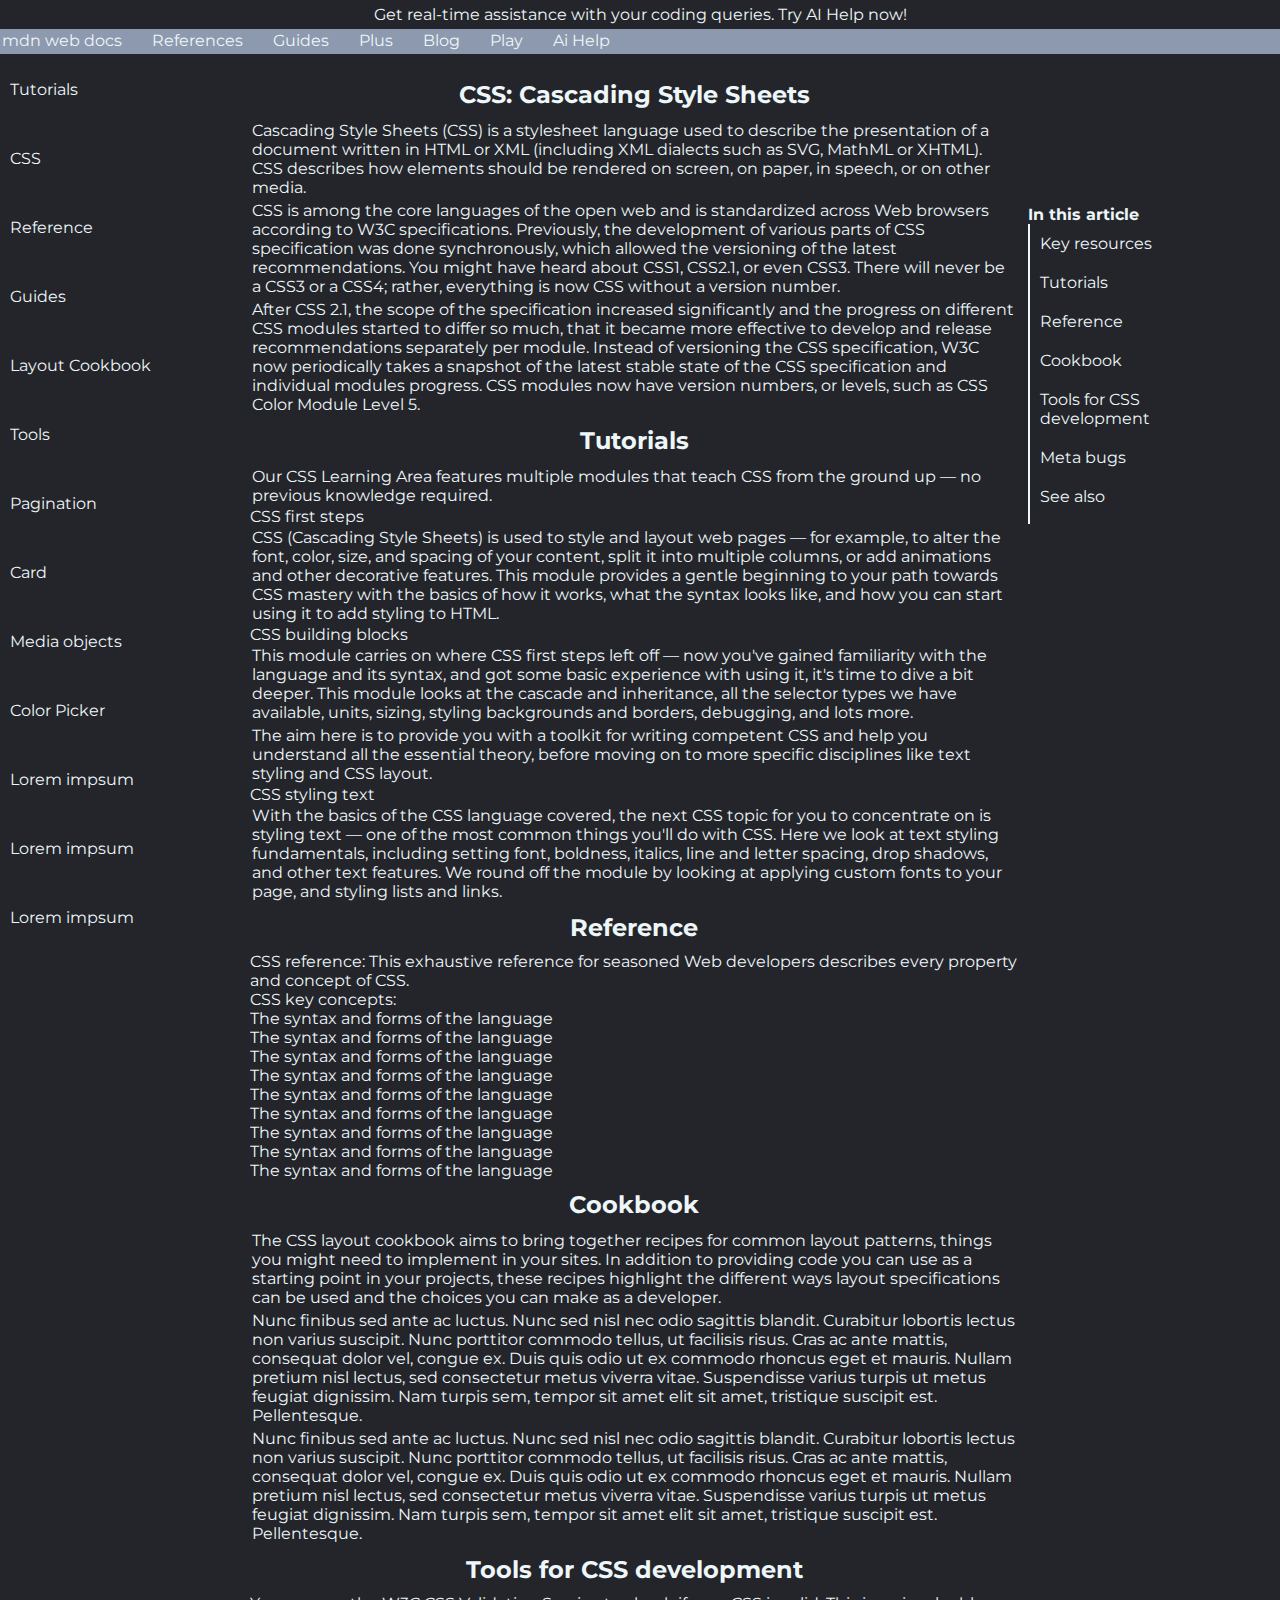
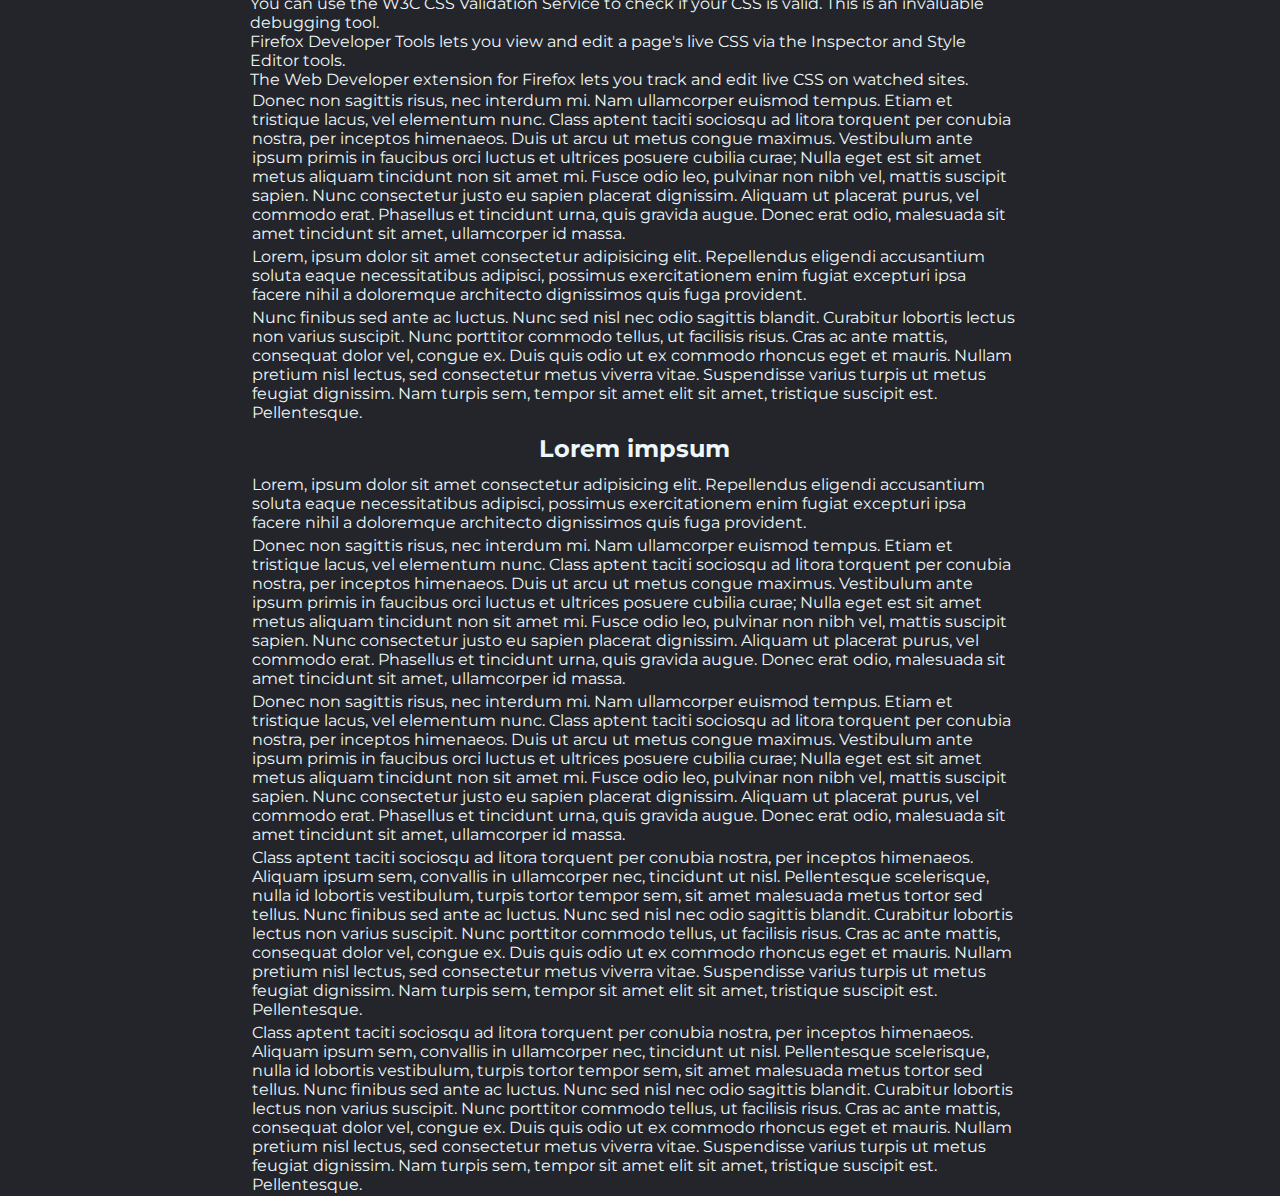
<file: mdn-clone.html>
<!DOCTYPE html>
<html lang="en">
  <head>
    <meta charset="UTF-8" />

    <meta name="viewport" content="width=device-width, initial-scale=1.0" />
    <link rel="preconnect" href="https://fonts.googleapis.com" />
    <link rel="preconnect" href="https://fonts.gstatic.com" crossorigin />
    <link
      href="https://fonts.googleapis.com/css2?family=Montserrat:ital,wght@0,300;1,300&display=swap"
      rel="stylesheet"
    />
    <link rel="stylesheet" href="mdn-clone.css" />
    <title>Mdn Clone</title>
  </head>
  <body>
    <!--top container -->
    <div class="document-top-container">
      <section class="top-container">
        <header class="top-container-header">
          Get real-time assistance with your coding queries. Try
          <a href="https://developer.mozilla.org/en-US/plus/ai-help">AI Help</a>
          now!
        </header>
      </section>
    </div>

    <!--sticky container -->
    <header>
      <nav class="main-nav">
        <div class="top-navigation-main">
          <ul>
            <li class="top-navigation-main-items">mdn web docs</li>
            <li class="top-navigation-main-items">References</li>
            <li class="top-navigation-main-items">Guides</li>
            <li class="top-navigation-main-items">Plus</li>
            <li class="top-navigation-main-items">Blog</li>
            <li class="top-navigation-main-items">Play</li>
            <li class="top-navigation-main-items">Ai Help</li>
          </ul>
        </div>
      </nav>
    </header>

    <!--left navigation bar-->

    <nav class="left-nav">
      <div class="left-nav-content">
        <ol>
          <li class="left-nav-main-items"><a href="#">Tutorials</a></li>
          <li class="left-nav-main-items"><a href="#">CSS</a></li>
          <li class="left-nav-main-items"><a href="#">Reference</a></li>
          <li class="left-nav-main-items"><a href="#">Guides</a></li>
          <li class="left-nav-main-items"><a href="#">Layout Cookbook</a></li>
          <li class="left-nav-main-items"><a href="#">Tools</a></li>
          <li class="left-nav-main-items"><a href="#">Pagination</a></li>
          <li class="left-nav-main-items"><a href="#">Card</a></li>
          <li class="left-nav-main-items"><a href="#">Media objects</a></li>
          <li class="left-nav-main-items"><a href="#">Color Picker</a></li>
          <li class="left-nav-main-items"><a href="#">Lorem impsum</a></li>
          <li class="left-nav-main-items"><a href="#">Lorem impsum</a></li>
          <li class="left-nav-main-items"><a href="#">Lorem impsum</a></li>
          <li class="left-nav-main-items"><a href="#">Lorem impsum</a></li>
          <li class="left-nav-main-items"><a href="#">Lorem impsum</a></li>
          <li class="left-nav-main-items"><a href="#">Lorem impsum</a></li>
          <li class="left-nav-main-items"><a href="#">Lorem impsum</a></li>
          <li class="left-nav-main-items"><a href="#">Lorem impsum</a></li>
          <li class="left-nav-main-items"><a href="#">Lorem impsum</a></li>
          <li class="left-nav-main-items"><a href="#">Lorem impsum</a></li>
        </ol>
      </div>
    </nav>

    <!--right-nav-bar with links-->
    <nav class="right-nav">
      <div class="right-nav-content">
        <header class="right-nav-header">
          <h4>In this article</h4>
        </header>
        <ol>
          <li class="right-nav-main-items"><a href="">Key resources</a></li>
          <li class="right-nav-main-items"><a href="">Tutorials</a></li>
          <li class="right-nav-main-items"><a href="">Reference</a></li>
          <li class="right-nav-main-items"><a href="">Cookbook</a></li>
          <li class="right-nav-main-items">
            <a href="">Tools for CSS development</a>
          </li>
          <li class="right-nav-main-items"><a href="">Meta bugs</a></li>
          <li class="right-nav-main-items"><a href="">See also</a></li>
        </ol>
      </div>
    </nav>

    <!--main content-->

    <main id="main-doc">
      <section class="main-section" id="css_cascading_style_sheets">
        <header>
          <h2>CSS: Cascading Style Sheets</h2>
        </header>
        <article class="section-content">
          <p>
            Cascading Style Sheets (CSS) is a stylesheet language used to
            describe the presentation of a document written in HTML or XML
            (including XML dialects such as SVG, MathML or XHTML). CSS describes
            how elements should be rendered on screen, on paper, in speech, or
            on other media.
          </p>
          <p>
            CSS is among the core languages of the open web and is standardized
            across Web browsers according to W3C specifications. Previously, the
            development of various parts of CSS specification was done
            synchronously, which allowed the versioning of the latest
            recommendations. You might have heard about CSS1, CSS2.1, or even
            CSS3. There will never be a CSS3 or a CSS4; rather, everything is
            now CSS without a version number.
          </p>
          <p>
            After CSS 2.1, the scope of the specification increased
            significantly and the progress on different CSS modules started to
            differ so much, that it became more effective to develop and release
            recommendations separately per module. Instead of versioning the CSS
            specification, W3C now periodically takes a snapshot of the latest
            stable state of the CSS specification and individual modules
            progress. CSS modules now have version numbers, or levels, such as
            CSS Color Module Level 5.
          </p>
        </article>
      </section>
      <section class="main-section" id="tutorials">
        <header>
          <h2>Tutorials</h2>
        </header>
        <article class="section-content">
          <p>
            Our CSS Learning Area features multiple modules that teach CSS from
            the ground up — no previous knowledge required.
          </p>
          <dl>
            <dt>CSS first steps</dt>
            <dd>
              <p>
                CSS (Cascading Style Sheets) is used to style and layout web
                pages — for example, to alter the font, color, size, and spacing
                of your content, split it into multiple columns, or add
                animations and other decorative features. This module provides a
                gentle beginning to your path towards CSS mastery with the
                basics of how it works, what the syntax looks like, and how you
                can start using it to add styling to HTML.
              </p>
            </dd>
            <dt>CSS building blocks</dt>
            <dd>
              <p>
                This module carries on where CSS first steps left off — now
                you've gained familiarity with the language and its syntax, and
                got some basic experience with using it, it's time to dive a bit
                deeper. This module looks at the cascade and inheritance, all
                the selector types we have available, units, sizing, styling
                backgrounds and borders, debugging, and lots more.
              </p>
            </dd>
            <dd>
              <p>
                The aim here is to provide you with a toolkit for writing
                competent CSS and help you understand all the essential theory,
                before moving on to more specific disciplines like text styling
                and CSS layout.
              </p>
            </dd>
            <dt>CSS styling text</dt>
            <dd>
              <p>
                With the basics of the CSS language covered, the next CSS topic
                for you to concentrate on is styling text — one of the most
                common things you'll do with CSS. Here we look at text styling
                fundamentals, including setting font, boldness, italics, line
                and letter spacing, drop shadows, and other text features. We
                round off the module by looking at applying custom fonts to your
                page, and styling lists and links.
              </p>
            </dd>
          </dl>
        </article>
      </section>
      <section class="main-section" id="reference">
        <header>
          <h2>Reference</h2>
        </header>
        <ul>
          <li class="main-content-items">
            CSS reference: This exhaustive reference for seasoned Web developers
            describes every property and concept of CSS.
          </li>
          <li class="main-content-items">
            CSS key concepts:
            <ul>
              <li class="main-content-items">
                The syntax and forms of the language
              </li>
              <li class="main-content-items">
                The syntax and forms of the language
              </li>
              <li class="main-content-items">
                The syntax and forms of the language
              </li>
              <li class="main-content-items">
                The syntax and forms of the language
              </li>
              <li class="main-content-items">
                The syntax and forms of the language
              </li>
              <li class="main-content-items">
                The syntax and forms of the language
              </li>
              <li class="main-content-items">
                The syntax and forms of the language
              </li>
              <li class="main-content-items">
                The syntax and forms of the language
              </li>
              <li class="main-content-items">
                The syntax and forms of the language
              </li>
            </ul>
          </li>
        </ul>
      </section>
      <section class="main-section" id="cookbook">
        <header>
          <h2>Cookbook</h2>
        </header>
        <p>
          The CSS layout cookbook aims to bring together recipes for common
          layout patterns, things you might need to implement in your sites. In
          addition to providing code you can use as a starting point in your
          projects, these recipes highlight the different ways layout
          specifications can be used and the choices you can make as a
          developer.
        </p>
        <p>
          Nunc finibus sed ante ac luctus. Nunc sed nisl nec odio sagittis
          blandit. Curabitur lobortis lectus non varius suscipit. Nunc porttitor
          commodo tellus, ut facilisis risus. Cras ac ante mattis, consequat
          dolor vel, congue ex. Duis quis odio ut ex commodo rhoncus eget et
          mauris. Nullam pretium nisl lectus, sed consectetur metus viverra
          vitae. Suspendisse varius turpis ut metus feugiat dignissim. Nam
          turpis sem, tempor sit amet elit sit amet, tristique suscipit est.
          Pellentesque.
        </p>
        <p>
          Nunc finibus sed ante ac luctus. Nunc sed nisl nec odio sagittis
          blandit. Curabitur lobortis lectus non varius suscipit. Nunc porttitor
          commodo tellus, ut facilisis risus. Cras ac ante mattis, consequat
          dolor vel, congue ex. Duis quis odio ut ex commodo rhoncus eget et
          mauris. Nullam pretium nisl lectus, sed consectetur metus viverra
          vitae. Suspendisse varius turpis ut metus feugiat dignissim. Nam
          turpis sem, tempor sit amet elit sit amet, tristique suscipit est.
          Pellentesque.
        </p>
      </section>
      <section class="main-section" id="tools">
        <header>
          <h2>Tools for CSS development</h2>
        </header>
        <ul>
          <li class="main-content-items">
            You can use the W3C CSS Validation Service to check if your CSS is
            valid. This is an invaluable debugging tool.
          </li>
          <li class="main-content-items">
            Firefox Developer Tools lets you view and edit a page's live CSS via
            the Inspector and Style Editor tools.
          </li>
          <li class="main-content-items">
            The Web Developer extension for Firefox lets you track and edit live
            CSS on watched sites.
          </li>
        </ul>
        <p>
          Donec non sagittis risus, nec interdum mi. Nam ullamcorper euismod
          tempus. Etiam et tristique lacus, vel elementum nunc. Class aptent
          taciti sociosqu ad litora torquent per conubia nostra, per inceptos
          himenaeos. Duis ut arcu ut metus congue maximus. Vestibulum ante ipsum
          primis in faucibus orci luctus et ultrices posuere cubilia curae;
          Nulla eget est sit amet metus aliquam tincidunt non sit amet mi. Fusce
          odio leo, pulvinar non nibh vel, mattis suscipit sapien. Nunc
          consectetur justo eu sapien placerat dignissim. Aliquam ut placerat
          purus, vel commodo erat. Phasellus et tincidunt urna, quis gravida
          augue. Donec erat odio, malesuada sit amet tincidunt sit amet,
          ullamcorper id massa.
        </p>
        <p>
          Lorem, ipsum dolor sit amet consectetur adipisicing elit. Repellendus
          eligendi accusantium soluta eaque necessitatibus adipisci, possimus
          exercitationem enim fugiat excepturi ipsa facere nihil a doloremque
          architecto dignissimos quis fuga provident.
        </p>
        <p>
          Nunc finibus sed ante ac luctus. Nunc sed nisl nec odio sagittis
          blandit. Curabitur lobortis lectus non varius suscipit. Nunc porttitor
          commodo tellus, ut facilisis risus. Cras ac ante mattis, consequat
          dolor vel, congue ex. Duis quis odio ut ex commodo rhoncus eget et
          mauris. Nullam pretium nisl lectus, sed consectetur metus viverra
          vitae. Suspendisse varius turpis ut metus feugiat dignissim. Nam
          turpis sem, tempor sit amet elit sit amet, tristique suscipit est.
          Pellentesque.
        </p>
      </section>
      <section class="main-section">
        <h2>Lorem impsum</h2>
        <p>
          Lorem, ipsum dolor sit amet consectetur adipisicing elit. Repellendus
          eligendi accusantium soluta eaque necessitatibus adipisci, possimus
          exercitationem enim fugiat excepturi ipsa facere nihil a doloremque
          architecto dignissimos quis fuga provident.
        </p>
        <p>
          Donec non sagittis risus, nec interdum mi. Nam ullamcorper euismod
          tempus. Etiam et tristique lacus, vel elementum nunc. Class aptent
          taciti sociosqu ad litora torquent per conubia nostra, per inceptos
          himenaeos. Duis ut arcu ut metus congue maximus. Vestibulum ante ipsum
          primis in faucibus orci luctus et ultrices posuere cubilia curae;
          Nulla eget est sit amet metus aliquam tincidunt non sit amet mi. Fusce
          odio leo, pulvinar non nibh vel, mattis suscipit sapien. Nunc
          consectetur justo eu sapien placerat dignissim. Aliquam ut placerat
          purus, vel commodo erat. Phasellus et tincidunt urna, quis gravida
          augue. Donec erat odio, malesuada sit amet tincidunt sit amet,
          ullamcorper id massa.
        </p>
        <p>
          Donec non sagittis risus, nec interdum mi. Nam ullamcorper euismod
          tempus. Etiam et tristique lacus, vel elementum nunc. Class aptent
          taciti sociosqu ad litora torquent per conubia nostra, per inceptos
          himenaeos. Duis ut arcu ut metus congue maximus. Vestibulum ante ipsum
          primis in faucibus orci luctus et ultrices posuere cubilia curae;
          Nulla eget est sit amet metus aliquam tincidunt non sit amet mi. Fusce
          odio leo, pulvinar non nibh vel, mattis suscipit sapien. Nunc
          consectetur justo eu sapien placerat dignissim. Aliquam ut placerat
          purus, vel commodo erat. Phasellus et tincidunt urna, quis gravida
          augue. Donec erat odio, malesuada sit amet tincidunt sit amet,
          ullamcorper id massa.
        </p>
        <p>
          Class aptent taciti sociosqu ad litora torquent per conubia nostra,
          per inceptos himenaeos. Aliquam ipsum sem, convallis in ullamcorper
          nec, tincidunt ut nisl. Pellentesque scelerisque, nulla id lobortis
          vestibulum, turpis tortor tempor sem, sit amet malesuada metus tortor
          sed tellus. Nunc finibus sed ante ac luctus. Nunc sed nisl nec odio
          sagittis blandit. Curabitur lobortis lectus non varius suscipit. Nunc
          porttitor commodo tellus, ut facilisis risus. Cras ac ante mattis,
          consequat dolor vel, congue ex. Duis quis odio ut ex commodo rhoncus
          eget et mauris. Nullam pretium nisl lectus, sed consectetur metus
          viverra vitae. Suspendisse varius turpis ut metus feugiat dignissim.
          Nam turpis sem, tempor sit amet elit sit amet, tristique suscipit est.
          Pellentesque.
        </p>
        <p>
          Class aptent taciti sociosqu ad litora torquent per conubia nostra,
          per inceptos himenaeos. Aliquam ipsum sem, convallis in ullamcorper
          nec, tincidunt ut nisl. Pellentesque scelerisque, nulla id lobortis
          vestibulum, turpis tortor tempor sem, sit amet malesuada metus tortor
          sed tellus. Nunc finibus sed ante ac luctus. Nunc sed nisl nec odio
          sagittis blandit. Curabitur lobortis lectus non varius suscipit. Nunc
          porttitor commodo tellus, ut facilisis risus. Cras ac ante mattis,
          consequat dolor vel, congue ex. Duis quis odio ut ex commodo rhoncus
          eget et mauris. Nullam pretium nisl lectus, sed consectetur metus
          viverra vitae. Suspendisse varius turpis ut metus feugiat dignissim.
          Nam turpis sem, tempor sit amet elit sit amet, tristique suscipit est.
          Pellentesque.
        </p>
      </section>
    </main>
  </body>
</html>
</file>
<file: js-doc.css>
body {
  background-image: url(yuheng-ouyang-P6XgsKAB8xI-unsplash.jpg);
}

header {
  text-align: left;
  font-weight: bold;
  font-size: xx-large;
}
#navbar {
  position: fixed;
  padding: 20px;
}
#navbar a {
  display: block;
  text-align: left;
  padding: 15px 30px;
  margin-left: -70px;
  border: 1px solid grey;
  cursor: pointer;
  text-decoration: none;
  color: #403d39;
}
nav {
  display: block;
}
#navbar ul {
  list-style-type: none;
}
#main-doc {
  position: absolute;
  padding: 20px;
  margin-left: 300px;
  margin-bottom: 200px;
}
code {
  display: block;
  text-align: left;
  background-color: aliceblue;
  padding: 20px;
  margin: 10px;
  border-radius: 5px;
}
@media only screen and (max-width: 600px) {
  body {
    background-color: lightblue;
  }
}
</file>
<file: lorem-clone.css>
* {
  padding: 0;
  margin: 0;
  text-decoration: none;
  list-style: none;
}

.document-top-container {
  display: flex;
  justify-content: center;
  padding: 5px;
  background-color: red;
  flex-grow: 1;
}

.main-nav {
  display: flex;
  position: sticky;
}

.top-navigation-main ul {
  background-color: aqua;
  display: flex;
  position: sticky;
  gap: 30px;
  height: 100%;
  box-sizing: border-box;
}

.top-navigation-main {
  display: flexbox;
  position: sticky;
  flex-grow: 1;
  padding: 0px;
  width: 100%;
  /* height: fit-content; */
  position: sticky;
}

#main-doc-flex {
  background-color: blue;
  margin-top: 0px;
  display: flex;
  position: absolute;
  top: 70px;
  justify-content: center;
  flex-direction: column;
  flex-grow: 1;
  width: 60%;
  margin-left: 250px;
}

.main-section h2 {
  display: flex;
  justify-content: center;
  padding: 10px;
  width: 100%;
}

.main-section p {
  display: flex;
  justify-content: center;
  flex-direction: column;
  padding: 2px;
  width: 100%;
}

.left-nav {
  display: flex;
  flex-grow: 1;
  flex-direction: column;
  position: fixed;
  top: 80px;
  left: 10px;
  width: 220px;
  height: 100%;
}
.left-nav-main-items {
  margin-bottom: 50px;
  text-decoration: none;
  list-style-type: none;
}
.left-nav-content {
  overflow: auto;
}

.right-nav {
  display: flex;
  position: relative;
  left: 90%;
  padding: 10px;
  width: 100px;
  /* background-color: blueviolet; */
}

.right-nav-main-items {
  display: flex;
  position: relative;
  justify-content: space-between;
  gap: 30px;
}
</file>
<file: mdn-clone.css>
* {
  font-family: "Montserrat", sans-serif;
  box-sizing: border-box;
  margin: 0;
  padding: 0;
  text-decoration: none;
  list-style: none;
  color: #edf6f9;
  background-color: #24252a;
}

.document-top-container {
  display: flex;
  justify-content: center;
  padding: 5px;
  flex-grow: 1;
}

.main-nav {
  display: flex;
  top: 20px;
  width: 100%;
  position: sticky;
  /* position: fixed; */
  flex-grow: 1;
  overflow: auto;
}

.top-navigation-main ul {
  /* display: flex;
  flex-grow: 1;
  gap: 30px;
  height: 100%;
  box-sizing: border-box;
  margin-left: 10px; */

  background-color: #8d99ae;
  display: flex;
  position: sticky;
  gap: 30px;
  height: 100%;
  box-sizing: border-box;
}

.top-navigation-main {
  display: flexbox;
  position: sticky;
  background-color: #8d99ae;
  flex-grow: 1;
  padding: 2px;
  width: 100%;
  height: 25px;
  /* height: fit-content; */
  position: sticky;
}

.top-navigation-main-items {
  background-color: #8d99ae;
}

li:hover {
  color: #0088a9;
}

.left-nav {
  display: flex;
  flex-grow: 1;
  flex-direction: column;
  position: fixed;
  top: 80px;
  left: 10px;
  width: 220px;
  height: 100%;
}
.left-nav-main-items {
  margin-bottom: 50px;
  text-decoration: none;
  list-style-type: none;
}
.left-nav-content {
  overflow: auto;
}

#main-doc {
  /* background-color: blue; */
  margin-top: 0px;
  display: flex;
  position: absolute;
  top: 70px;
  justify-content: center;
  flex-direction: column;
  flex-grow: 1;
  width: 60%;
  margin-left: 250px;
}

.main-section h2 {
  display: flex;
  justify-content: center;
  padding: 10px;
  width: 100%;
}

.main-section p {
  display: flex;
  justify-content: center;
  flex-direction: column;
  padding: 2px;
  width: 100%;
}

.right-nav-content {
  display: flex;
  flex-direction: column;
  justify-content: flex-end;
  padding: 30px;
  /* width: 100px; */
  margin-left: 0px;
  box-sizing: border-box;
}

.right-nav {
  display: flex;
  position: static;
  flex-grow: 1;
  justify-content: flex-end;
  height: 500px;
  /* overflow: auto; */
}
.right-nav ol {
  border-left: 2px solid #edf6f9;
  padding: 10px;
  width: 20%;
  height: 300px;
}
.right-nav-main-items {
  width: 200px;
  margin-bottom: 20px;
  text-decoration: none;
  list-style-type: none;
  box-sizing: border-box;
}

.right-nav li:hover {
  color: #0088a9;
}
</file>
